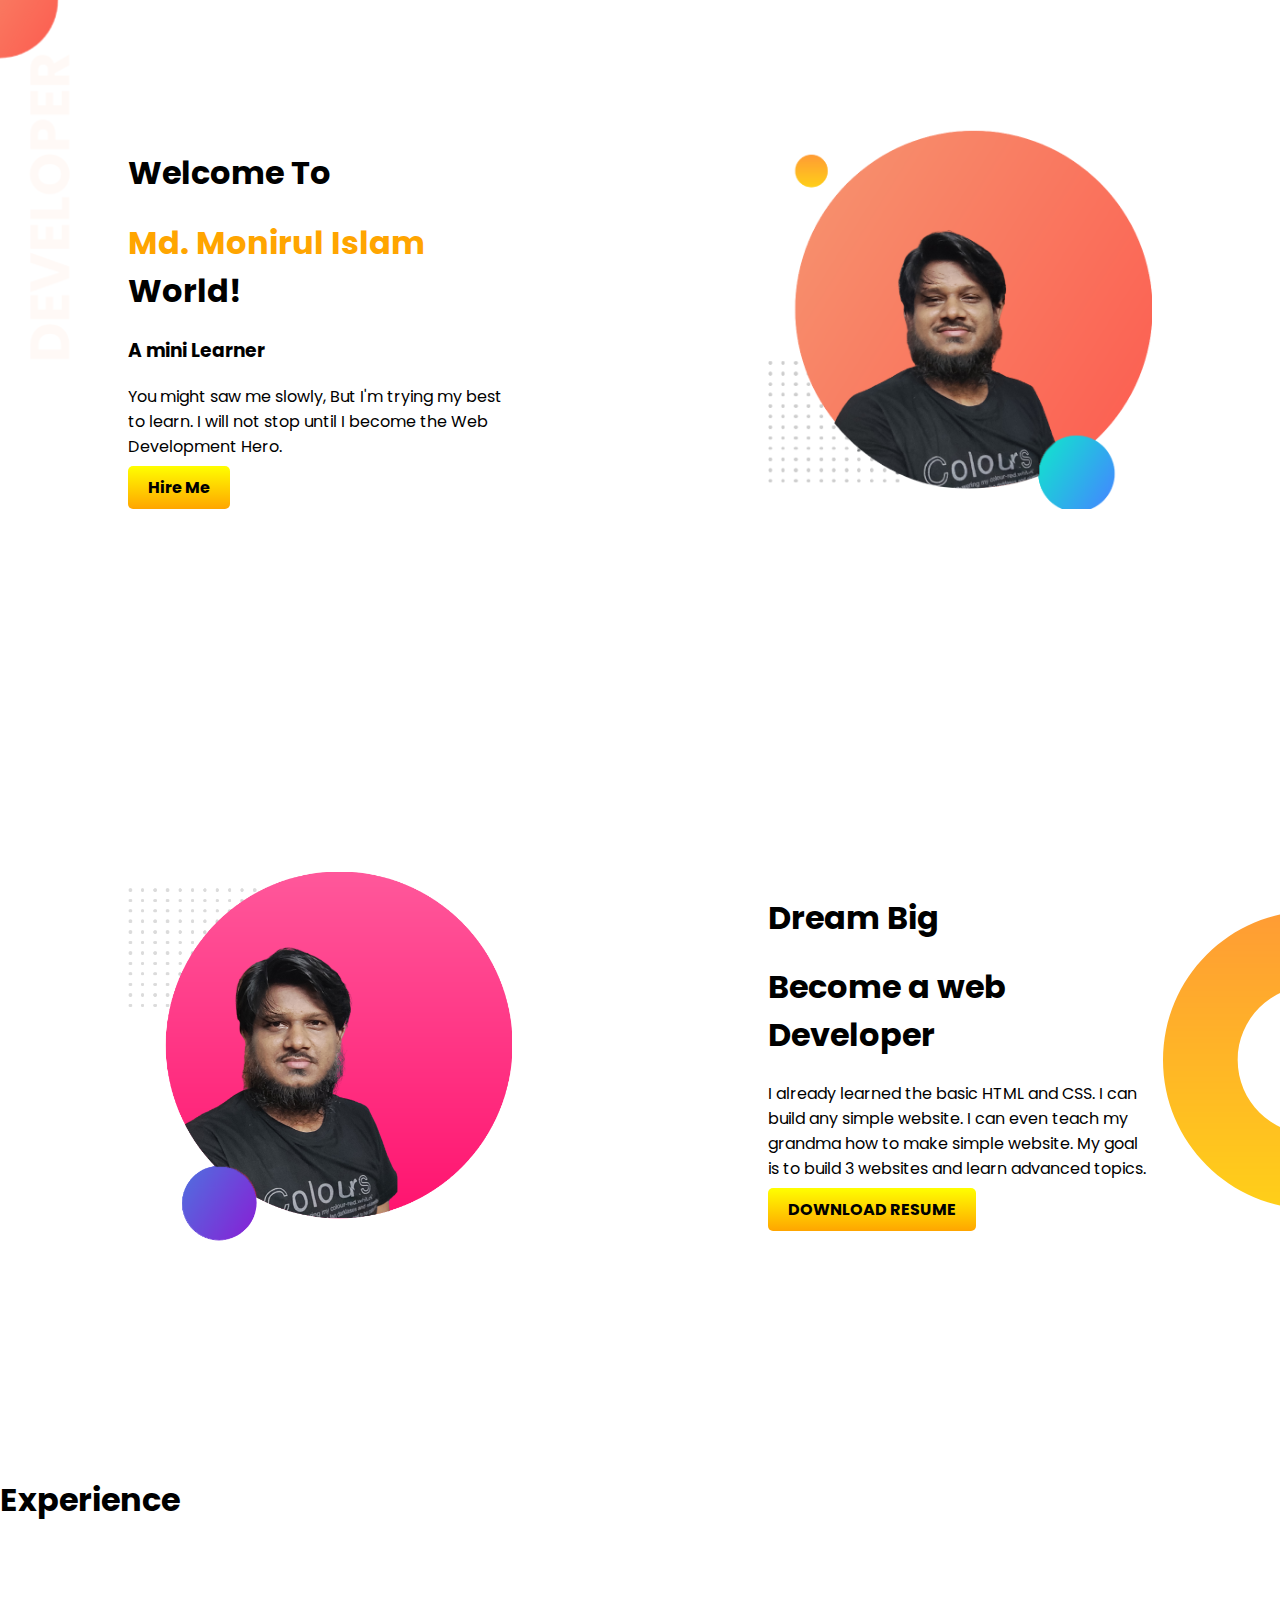
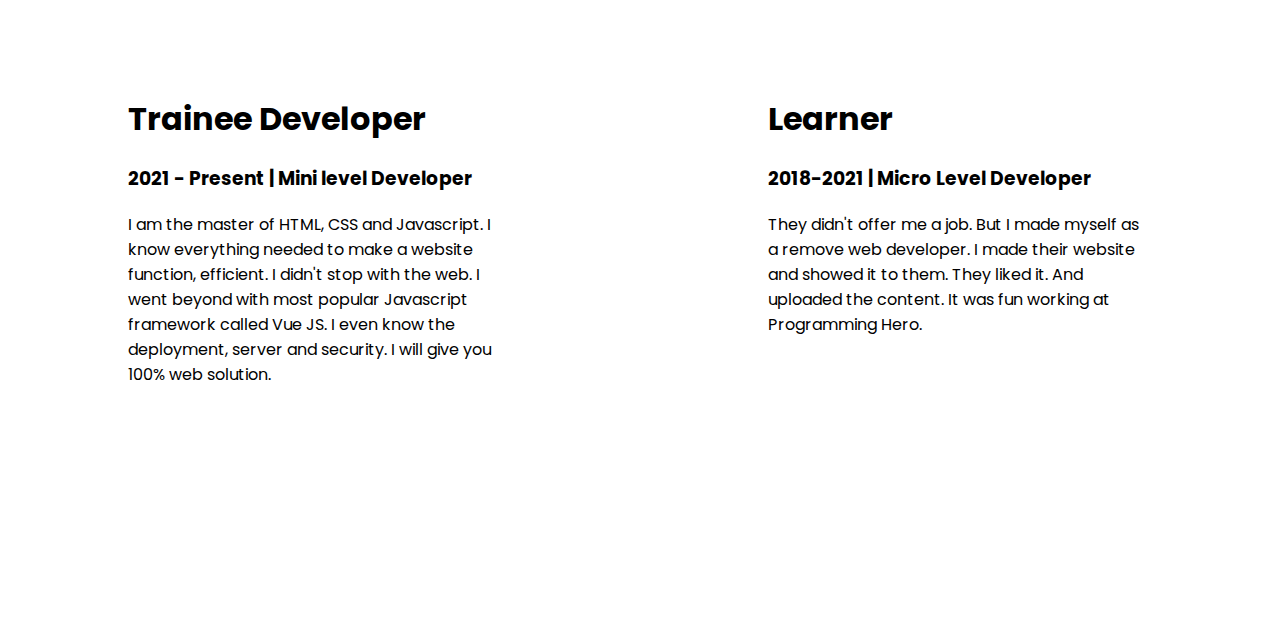
<file: index.html>
<!DOCTYPE html>
<html lang="en">
<head>
    <meta charset="UTF-8">
    <meta http-equiv="X-UA-Compatible" content="IE=edge">
    <meta name="viewport" content="width=device-width, initial-scale=1.0">
    <title>Monir Portfolio</title>
    <link rel="preconnect" href="https://fonts.googleapis.com">
    <link rel="preconnect" href="https://fonts.gstatic.com" crossorigin>
    <link href="https://fonts.googleapis.com/css2?family=Poppins&display=swap" rel="stylesheet">
    <link rel="stylesheet" href="style.css">
</head>
<body>
<section class="top-banner flexible-container">
    <div class="half-width">
        <h1>Welcome To</h1>
        <h1><span class="orange-color">Md. Monirul Islam </span>World!</h1>
        <h3>A mini Learner</h3>
        <p>You might saw me slowly, But I'm trying my best to learn. I will not stop until I become the Web Development Hero.</p>
        <a class="link-button" target="_blank" href="https://www.linkedin.com/in/m0nir/" >Hire Me</a>
    </div>
    <div class="half-width">
        <img src="images/monir.png" alt="">
    </div>
</section>
<section class="dream-big flexible-container">
    <div class="half-width">
        <img src="images/monir2.png" alt="">
    </div>
    <div class="half-width">
        <h1>Dream Big</h1>
        <h1>Become a web Developer</h1>
        <p>I already learned the basic HTML and CSS. I can build any simple website. I can even teach my grandma how to make simple website. My goal is to build 3 websites and learn advanced topics.</p>
        <a class="link-button" target="_blank" href="" >DOWNLOAD RESUME</a>
    </div>
</section>
<section class="experience">
    <h1>Experience</h1>
    <div class="flexible-container">
        <div class="half-width">
            <h1>Trainee Developer</h1>
            <h3 class="orange"> 2021 - Present | Mini level Developer</h3>
            <p>I am the master of HTML, CSS and Javascript. I know everything needed to make a website function, efficient. I didn't stop with the web. I went beyond with most popular Javascript framework called Vue JS. I even know the deployment, server and security. I will give you 100% web solution.</p>
        </div>
        <div class="half-width">
            <h1>Learner</h1>
            <h3>2018-2021 | Micro Level Developer</h3>
            <p>They didn't offer me a job. But I made myself as a remove web developer. I made their website and showed it to them. They liked it. And uploaded the content. It was fun working at Programming Hero.</p>
        </div>
    </div>
</section>
</body>
</html>
</file>
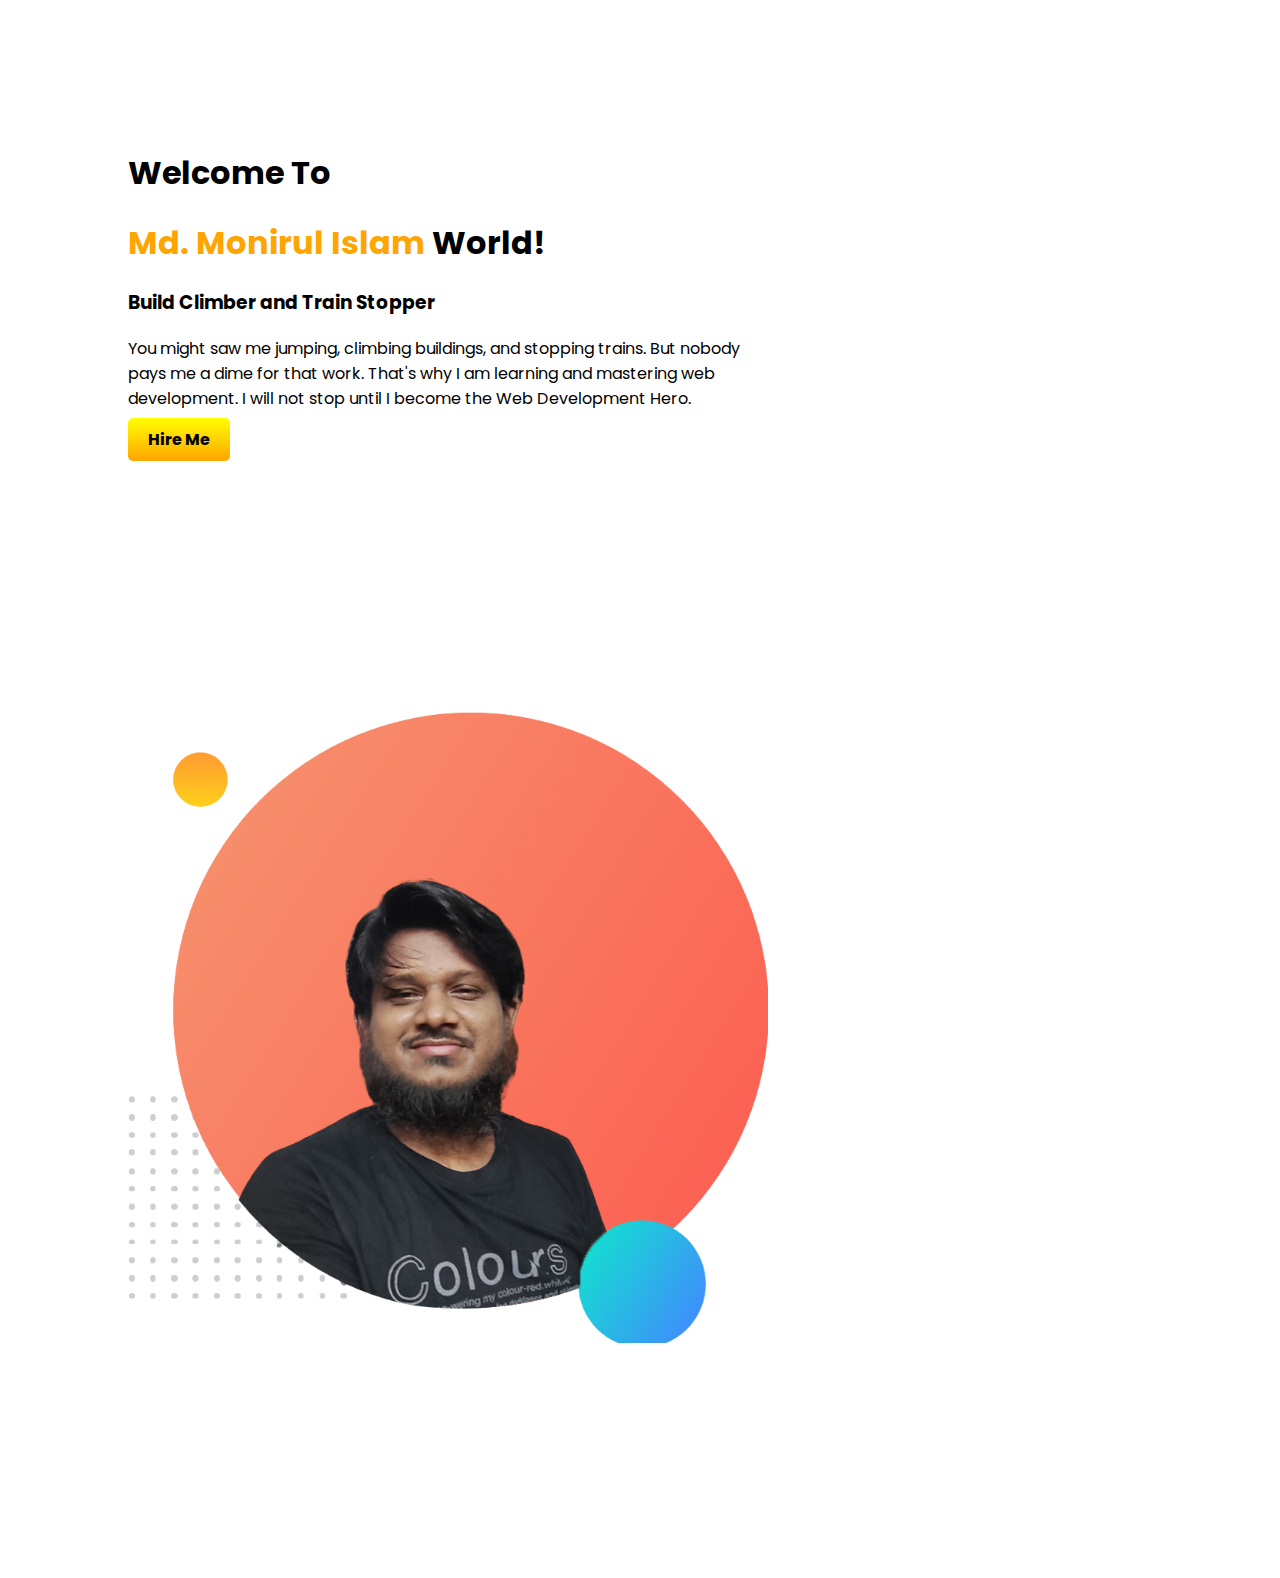
<file: indix.html>
<!DOCTYPE html>
<html lang="en">
<head>
    <meta charset="UTF-8">
    <meta http-equiv="X-UA-Compatible" content="IE=edge">
    <meta name="viewport" content="width=device-width, initial-scale=1.0">
    <title>Monir Portfolio</title>
    <link rel="preconnect" href="https://fonts.googleapis.com">
    <link rel="preconnect" href="https://fonts.gstatic.com" crossorigin>
    <link href="https://fonts.googleapis.com/css2?family=Poppins&display=swap" rel="stylesheet">
    <link rel="stylesheet" href="style.css">
</head>
<body>
<section>
    <div class="half-width">
        <h1>Welcome To</h1>
        <h1><span class="orange-color">Md. Monirul Islam </span>World!</h1>
        <h3>Build Climber and Train Stopper</h3>
        <p>You might saw me jumping, climbing buildings, and stopping trains. But nobody pays me a dime for that work. That's why I am learning and mastering web development. I will not stop until I become the Web Development Hero.</p>
        <a href="www.linkedin.com/in/m0nir" target="_blank" class="link-button">Hire Me</a>
    </div>
    <div class="half-width">
        <img src="images/monir.png" alt="">
    </div>
</section>
</body>
</html>
</file>
<file: style.css>
body{
    font-family: 'Poppins', sans-serif;
    margin: 0;      
}
img{
    max-width: 100%;
}
h1{
    font-size: 32px;
}
.orange-color{
    color: orange;
}
section{
    margin-bottom: 100px;
}
.flexible-container{
    display: flex;
}
.top-banner{
    background-image: url(images/top-banner.png);
    background-repeat: no-repeat;
}
.half-width{
    width: 50%;
    padding: 10%
}
.link-button{
    text-decoration: none;
    padding: 10px 20px;
    background-image: linear-gradient(yellow, orange);
    font-weight: 700;
    color: #000;
    border-radius: 5px;
}
.dream-big{
    background-image: url(images/dream-bg.png);
    background-repeat: no-repeat;
    background-position: right;
}
</file>
